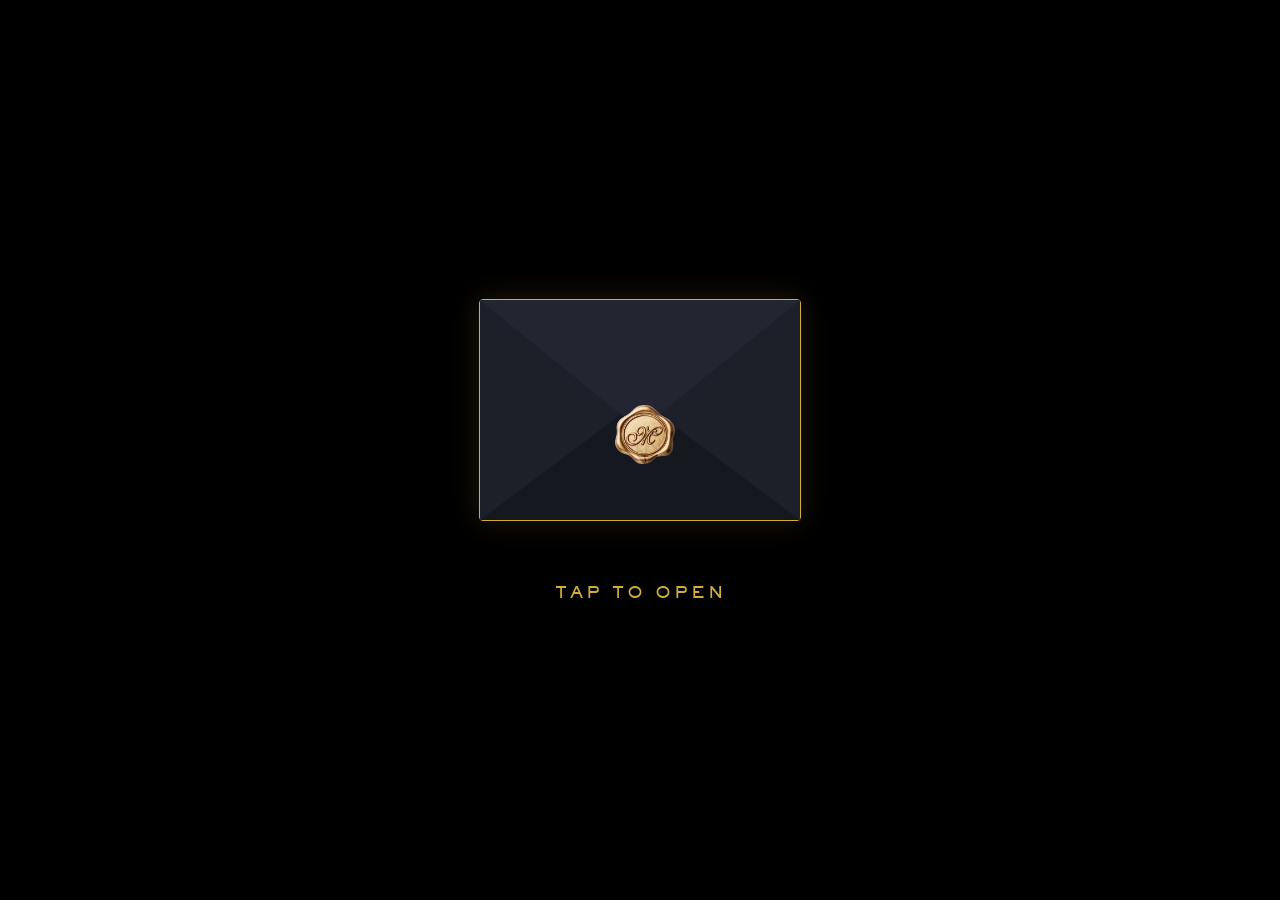
<file: index.html>
<!DOCTYPE html>
<html lang="en">
<head>
    <meta charset="UTF-8">
    <meta name="viewport" content="width=device-width, initial-scale=1.0">
    <title>Marieta's 50th Birthday</title>
    <link rel="stylesheet" href="landing.css">
</head>
<body>

    <div class="envelope-wrapper" id="envelope" onclick="openEnvelope()">
        
        <div class="letter">
            <h2>You're Invited</h2>
        </div>
        
        <div class="envelope-front-left"></div>
        <div class="envelope-front-right"></div>
        <div class="envelope-front-bottom"></div>
        
        <div class="flap">
            <img class="seal" src="wax.webp" alt="M">
        </div>
    </div>

    <div class="instruction-text">Tap to Open</div>

    <script>
        function openEnvelope() {
            const envelope = document.getElementById('envelope');
            
            envelope.classList.add('open');
            
            setTimeout(() => {
                window.location.href = 'invitation.html';
            }, 1600);
        }
    </script>

</body>
</html>
</file>
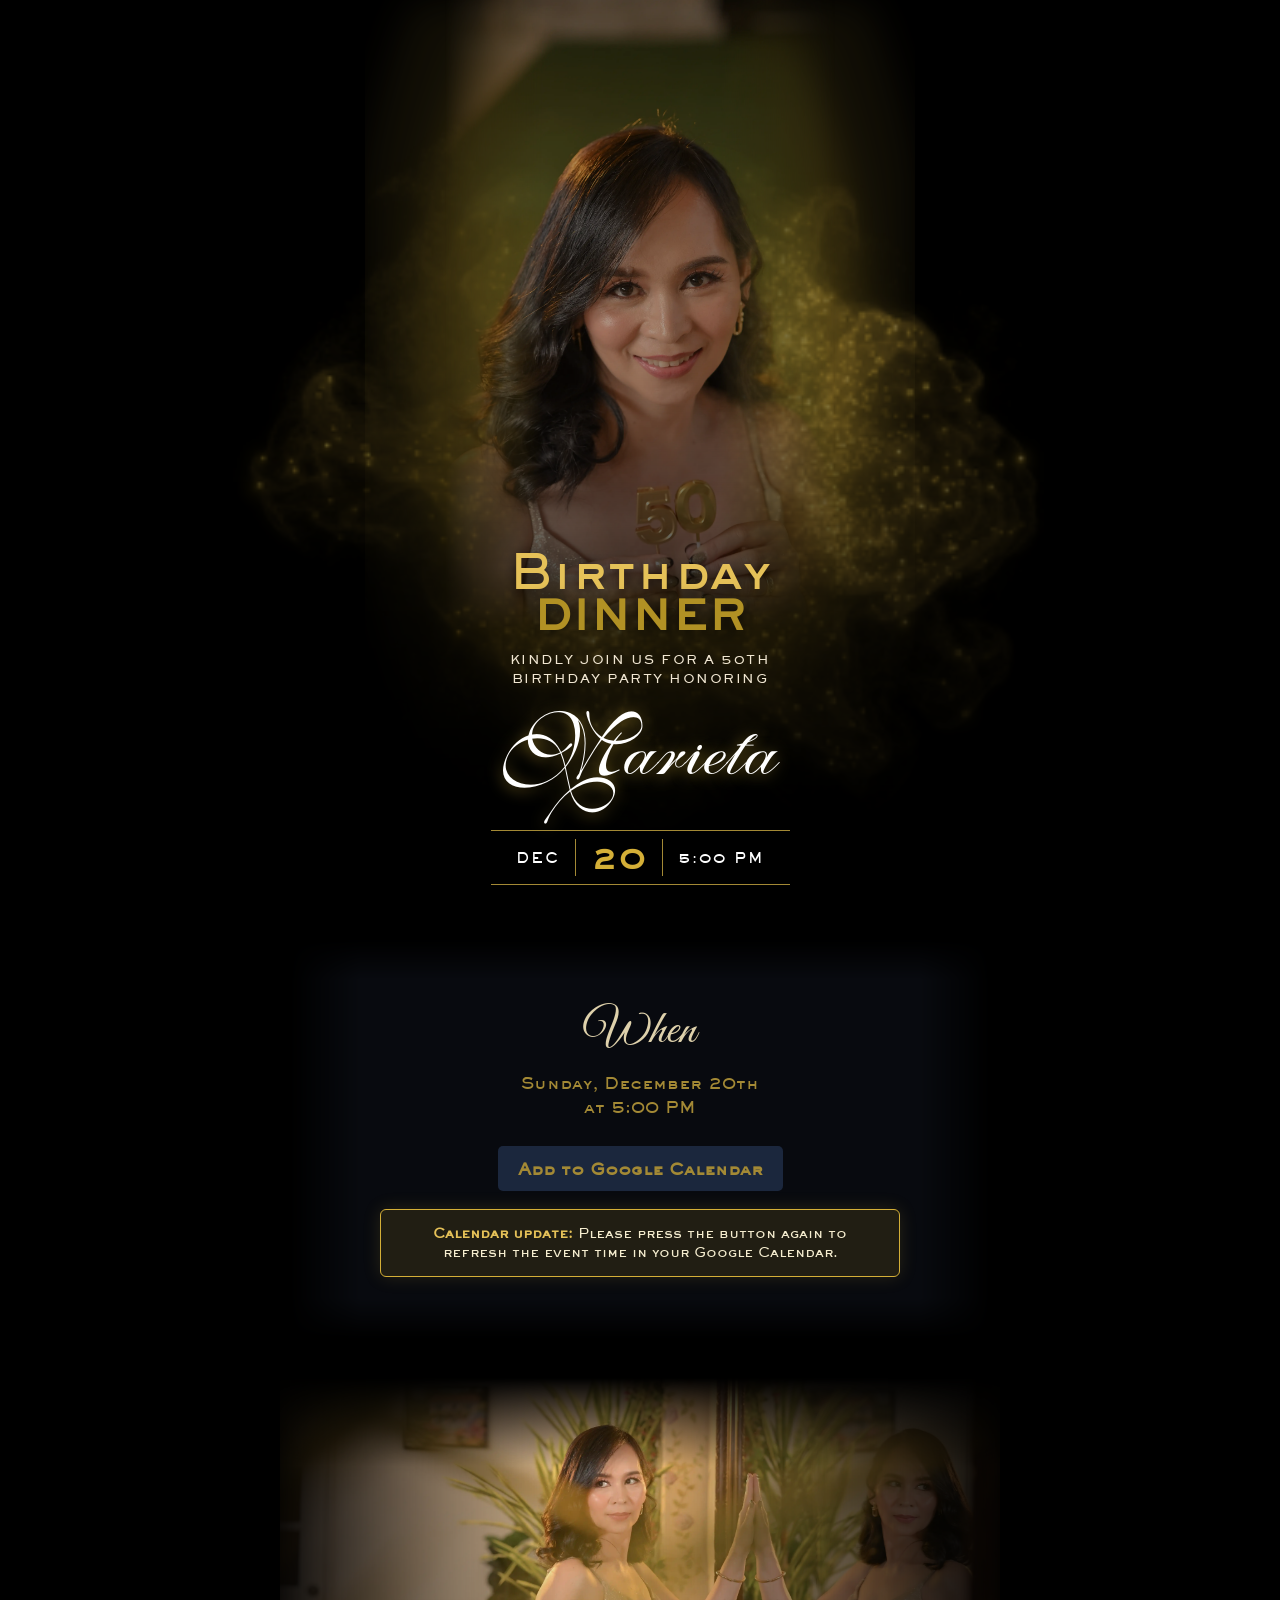
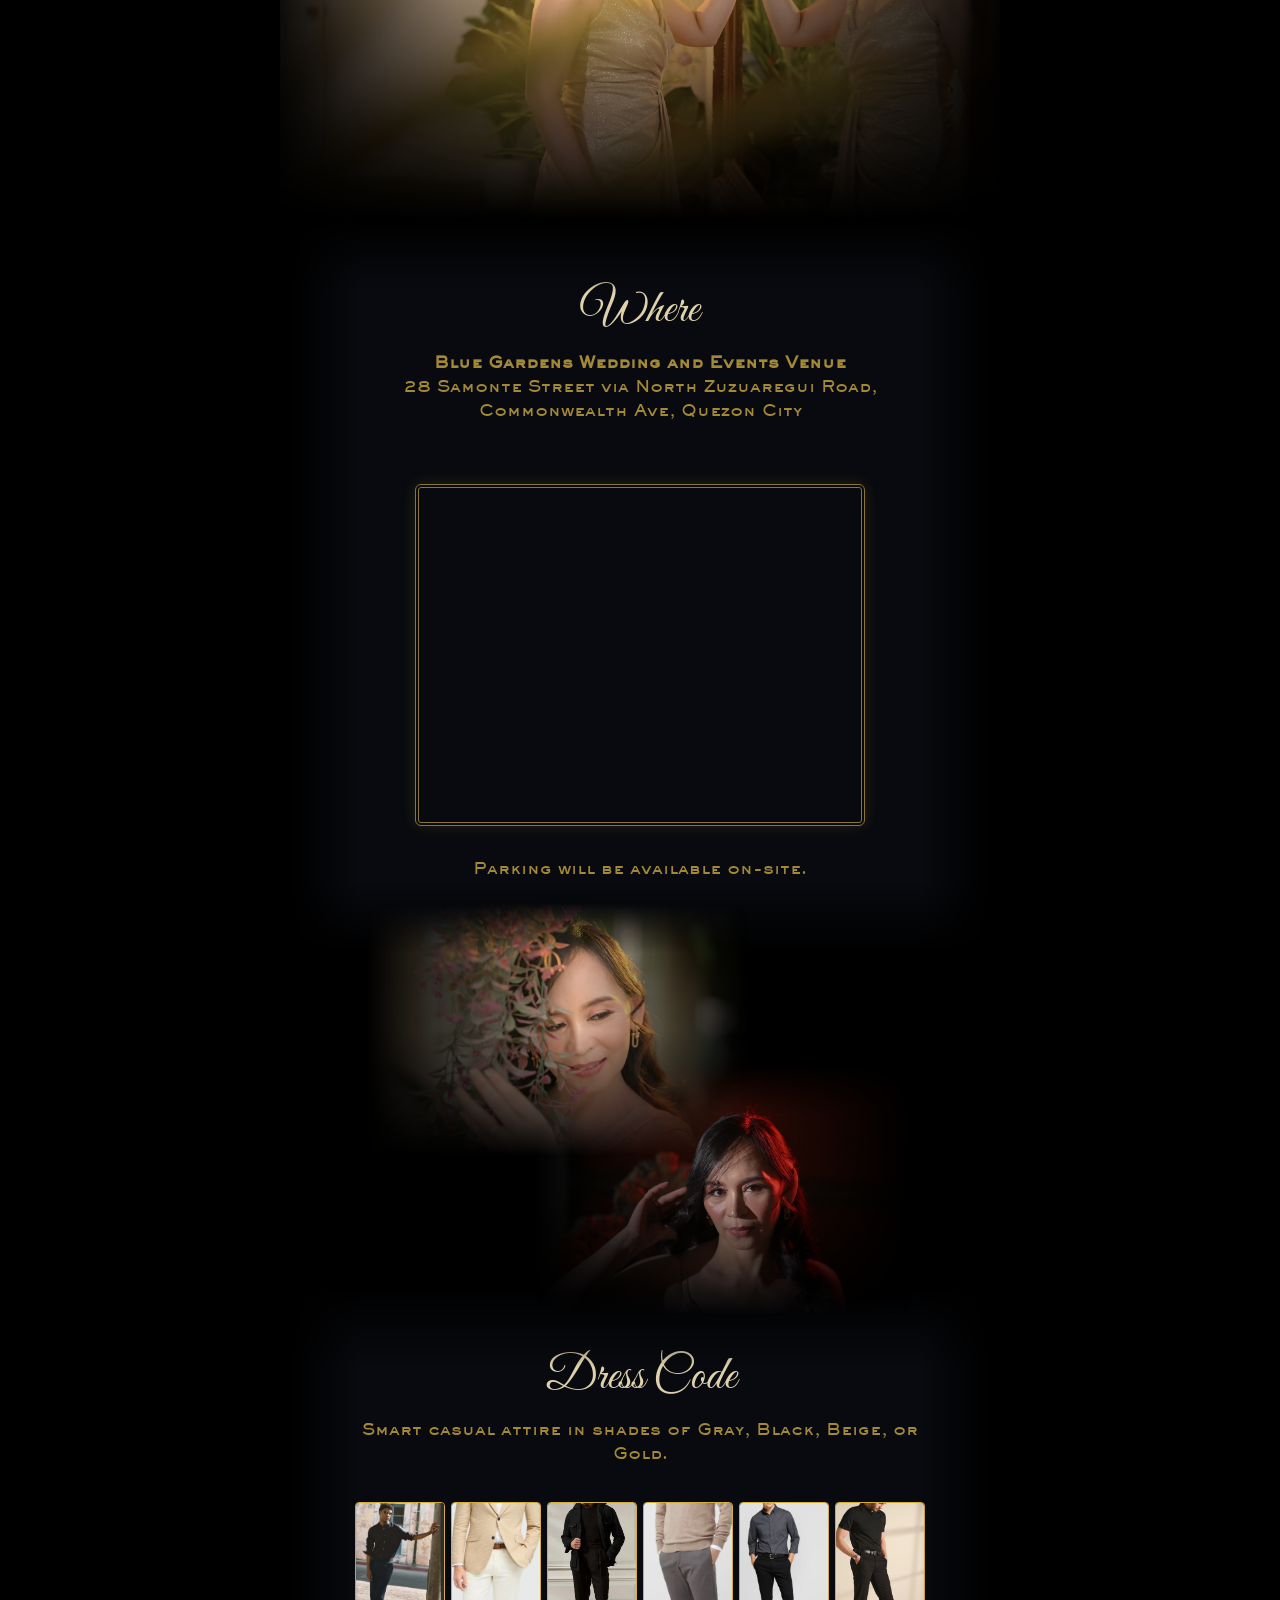
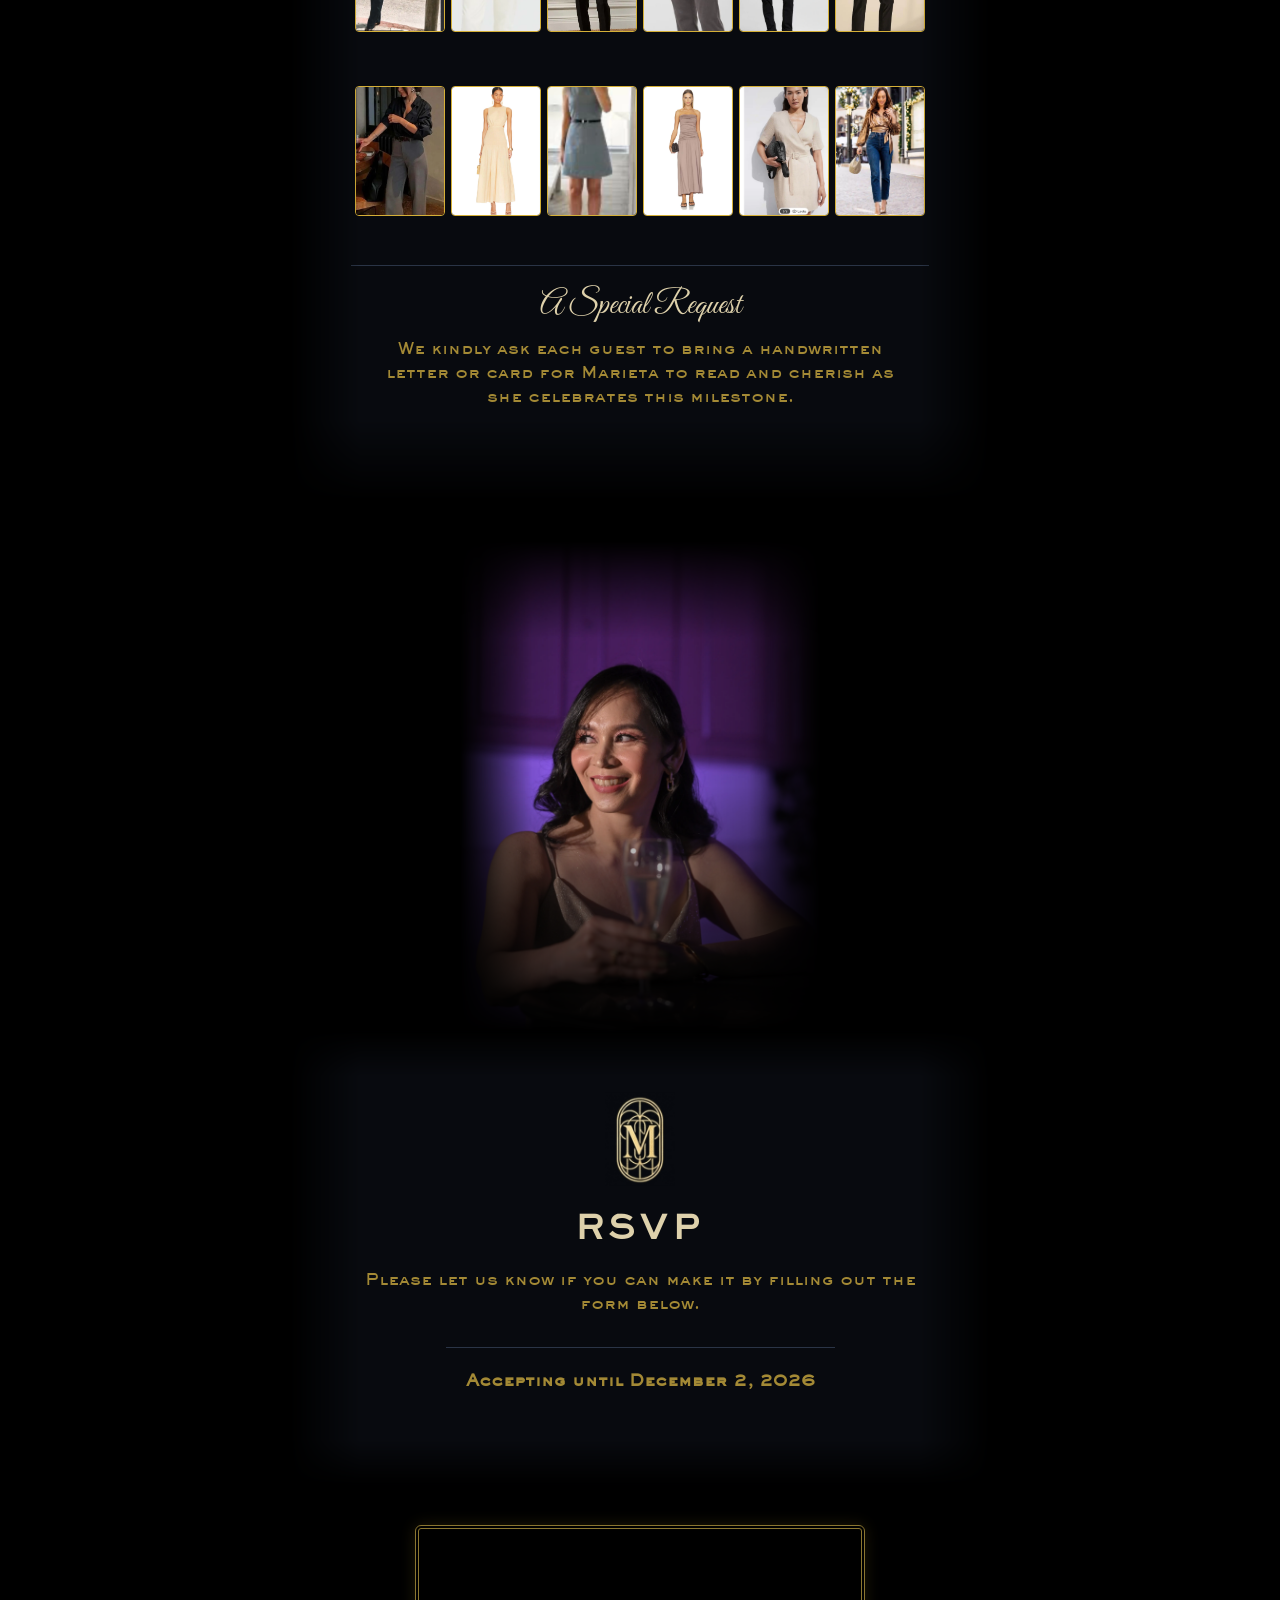
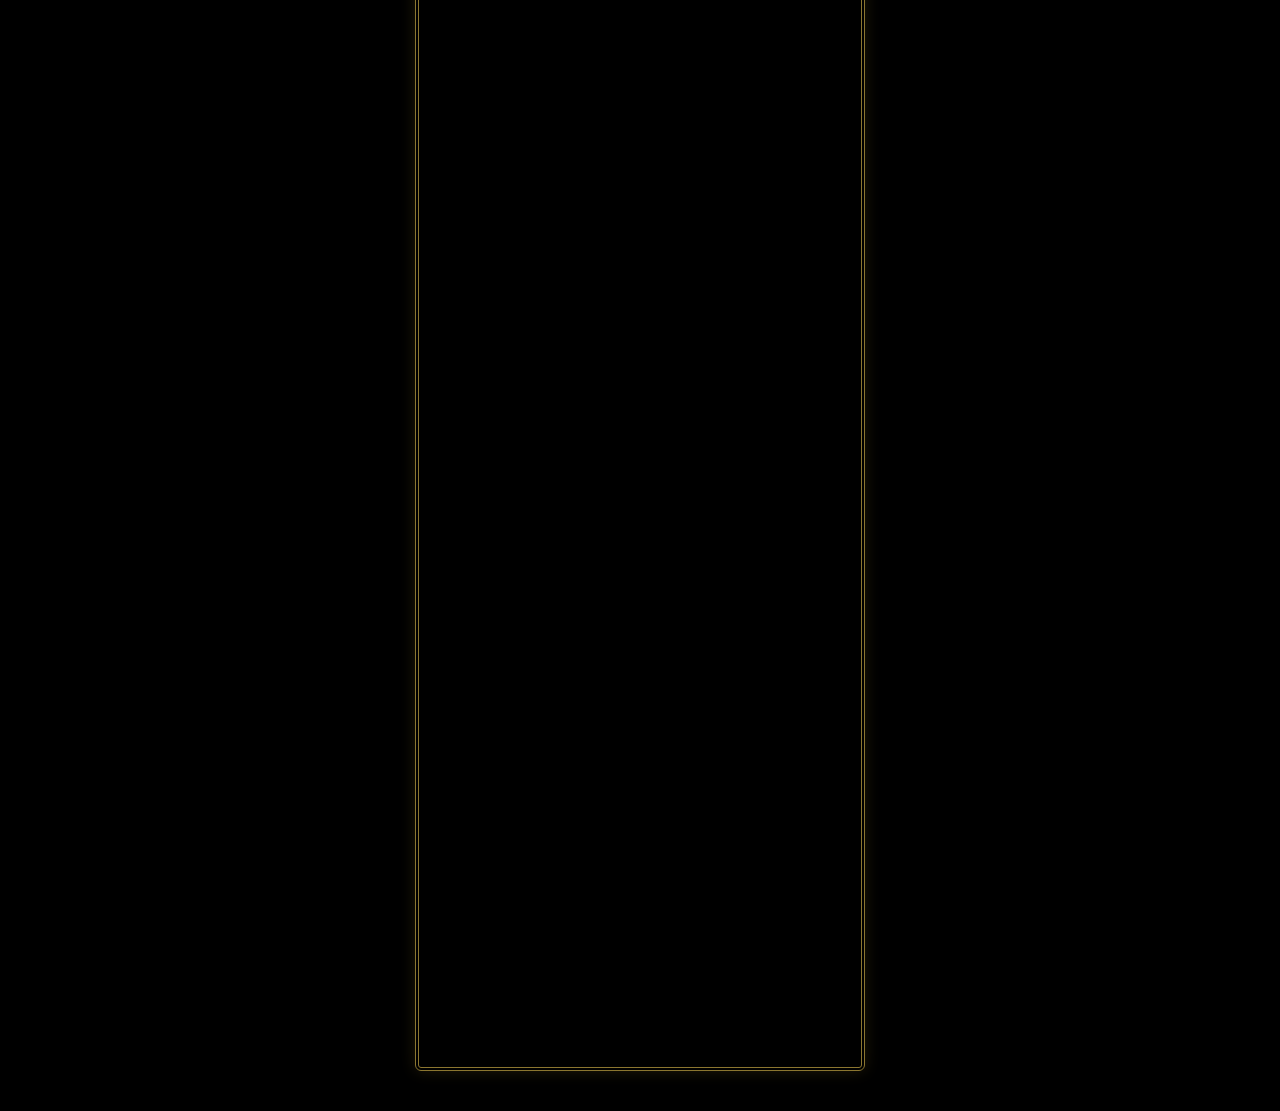
<file: invitation.html>
<!DOCTYPE html>
<html lang="en">

<head>
    <meta charset="UTF-8">
    <meta name="viewport" content="width=device-width, initial-scale=1.0">
    <title>Marieta's 50th Birthday Invitation</title>
    <link rel="stylesheet" href="style.css">
    <link rel="preconnect" href="https://fonts.googleapis.com">
    <link rel="preconnect" href="https://fonts.gstatic.com" crossorigin>
    <link href="https://fonts.googleapis.com/css2?family=Great+Vibes&display=swap" rel="stylesheet">
</head>

<body>
    <nav class="sticky-nav">
        <span class="nav-group">
            <span class="nav-name">Marieta's</span>
            <span class="nav-title">50th Birthday</span>
        </span>
    </nav>

    <section class="hero-section">

        <div class="hero-bg-wrapper">

            <div class="hero-glow"></div>
            <div class="dust-overlay"></div>
            <div class="hero-bg"></div>

        </div>
        <div class="hero-overlay"></div>
        <div class="hero-content">
            <span class="script-title">Birthday</span>
            <h1 class="gold-title">DINNER</h1>
            <p class="hero-subtitle">KINDLY JOIN US FOR A 50TH<br>BIRTHDAY PARTY HONORING</p>
            <span class="script-name">Marieta</span>

            <div class="hero-date-badge">
                <span>DEC</span>
                <span class="day-num">20</span>
                <span>5:00 PM</span>
            </div>

            <div class="scroll-hint">
            </div>
        </div>
    </section>

    <main class="main-content">
        <section class="content-section">
            <span class="content-heading">When</span>
            <p>Sunday, December 20th<br>at 5:00 PM</p>
            <a href="https://calendar.google.com/calendar/render?action=TEMPLATE&text=Marieta's+50th+Birthday&dates=20261220T090000Z/20261220T140000Z&details=Join+us+in+celebrating+Marieta's+50th+Birthday!&location=Blue+Gardens+Wedding+and+Events+Venue,+28+Samonte+Street,+Quezon+City"
                target="_blank" class="calendar-btn">
                Add to Google Calendar
            </a>
            <p class="calendar-update-alert" role="status">
                <strong>Calendar update:</strong> Please press the button again to refresh the event time in your Google Calendar.
            </p>
        </section>

        <div class="intermission-single">
            <img src="images/AGP_1832.webp" alt="Marieta">
        </div>

        <section class="content-section">
            <span class="content-heading">Where</span>
            <p><strong>Blue Gardens Wedding and Events Venue</strong><br>28 Samonte Street via North Zuzuaregui
                Road,<br>Commonwealth Ave, Quezon City</p>
            <div class="embed-container">
                <iframe
                    src="https://www.google.com/maps/embed?pb=!1m18!1m12!1m3!1d3859.6525495400006!2d121.07692460000001!3d14.675648899999999!2m3!1f0!2f0!3f0!3m2!1i1024!2i768!4f13.1!3m3!1m2!1s0x3397b755c9741e83%3A0x394d8d6a9c811c6e!2sBlue%20Gardens%20Wedding%20and%20Events%20Venue!5e0!3m2!1sen!2sph!4v1792749776735!5m2!1sen!2sph"
                    width="400" height="300" style="border:0;" allowfullscreen="" loading="lazy"
                    referrerpolicy="strict-origin-when-cross-origin"></iframe>
            </div>
            <p>Parking will be available on-site.</p>
        </section>

        <div class="intermission-gallery">
            <img src="images/AGP_1328.webp" alt="Gallery Image 1">
            <img src="images/AGP_1890.webp" alt="Gallery Image 2">
        </div>

        <section class="content-section">
            <span class="content-heading">Dress Code</span>
            <p>Smart casual attire in shades of Gray, Black, Beige, or Gold.</p>

            <p class="attire-scroll-hint">Scroll right to see more</p>
            <div class="attire-guide" id="attire-gallery-1"></div>
            <div class="attire-guide" id="attire-gallery-2"></div>


            <div class="letter-request">
                <h3 class="content-heading">A Special Request</h3>
                <p>We kindly ask each guest to bring a handwritten letter or card for Marieta to read and cherish as she
                    celebrates this milestone.</p>
            </div>
        </section>

        <div class="intermission-single small">
            <img src="images/AGP_1466.webp" alt="Marieta">
        </div>

        <section class="content-section rsvp-section">
            <img src="logo.png" alt="Birthday Logo" class="rsvp-logo">
            <h2>RSVP</h2>
            <p>Please let us know if you can make it by filling out the form below.</p>
            <div class="letter-request">
                <p><b>Accepting until December 2, 2026</b></p>
            </div>
        </section>
        <div class="embed-container form-container">
            <iframe
                src="https://docs.google.com/forms/d/e/1FAIpQLScYEzwaiXjKm_XusPFMFKHVZNzl14Qc8IQHs6FGBVoBxLh_rw/viewform?embedded=true"
                width="640" height="900" frameborder="0" marginheight="0" marginwidth="0">Loading…</iframe>
        </div>
    </main>

    <script>
        window.addEventListener('scroll', () => {
            const scrollPos = window.scrollY || window.pageYOffset || document.documentElement.scrollTop;

            const heroBg = document.querySelector('.hero-bg');
            if (heroBg) {
                const scaleValue = 1 + (scrollPos / 1500);
                heroBg.style.transform = `scale(${scaleValue})`;
            }

            const nav = document.querySelector('.sticky-nav');
            if (nav) {
                if (scrollPos > 600) {
                    nav.classList.add('visible');
                } else {
                    nav.classList.remove('visible');
                }
            }
        }, { passive: true });
    </script>

    <script>
        const attireImages1 = [
            "attire/1.webp",
            "attire/2.webp",
            "attire/3.webp",
            "attire/4.webp",
            "attire/5.webp",
            "attire/6.webp"
        ];

        const attireImages2 = [
            "attire/7.webp",
            "attire/8.webp",
            "attire/9.webp",
            "attire/10.webp",
            "attire/11.webp",
            "attire/12.webp"
        ];

        function populateAttire(containerId, images) {
            const container = document.getElementById(containerId);
            if (!container) return;

            container.innerHTML = images.map(imgSrc => `
            <div class="attire-box">
                <img src="${imgSrc}" alt="Attire Inspiration">
            </div>
        `).join('');
        }

        populateAttire('attire-gallery-1', attireImages1);
        populateAttire('attire-gallery-2', attireImages2);
    </script>

</body>

</html>
</file>
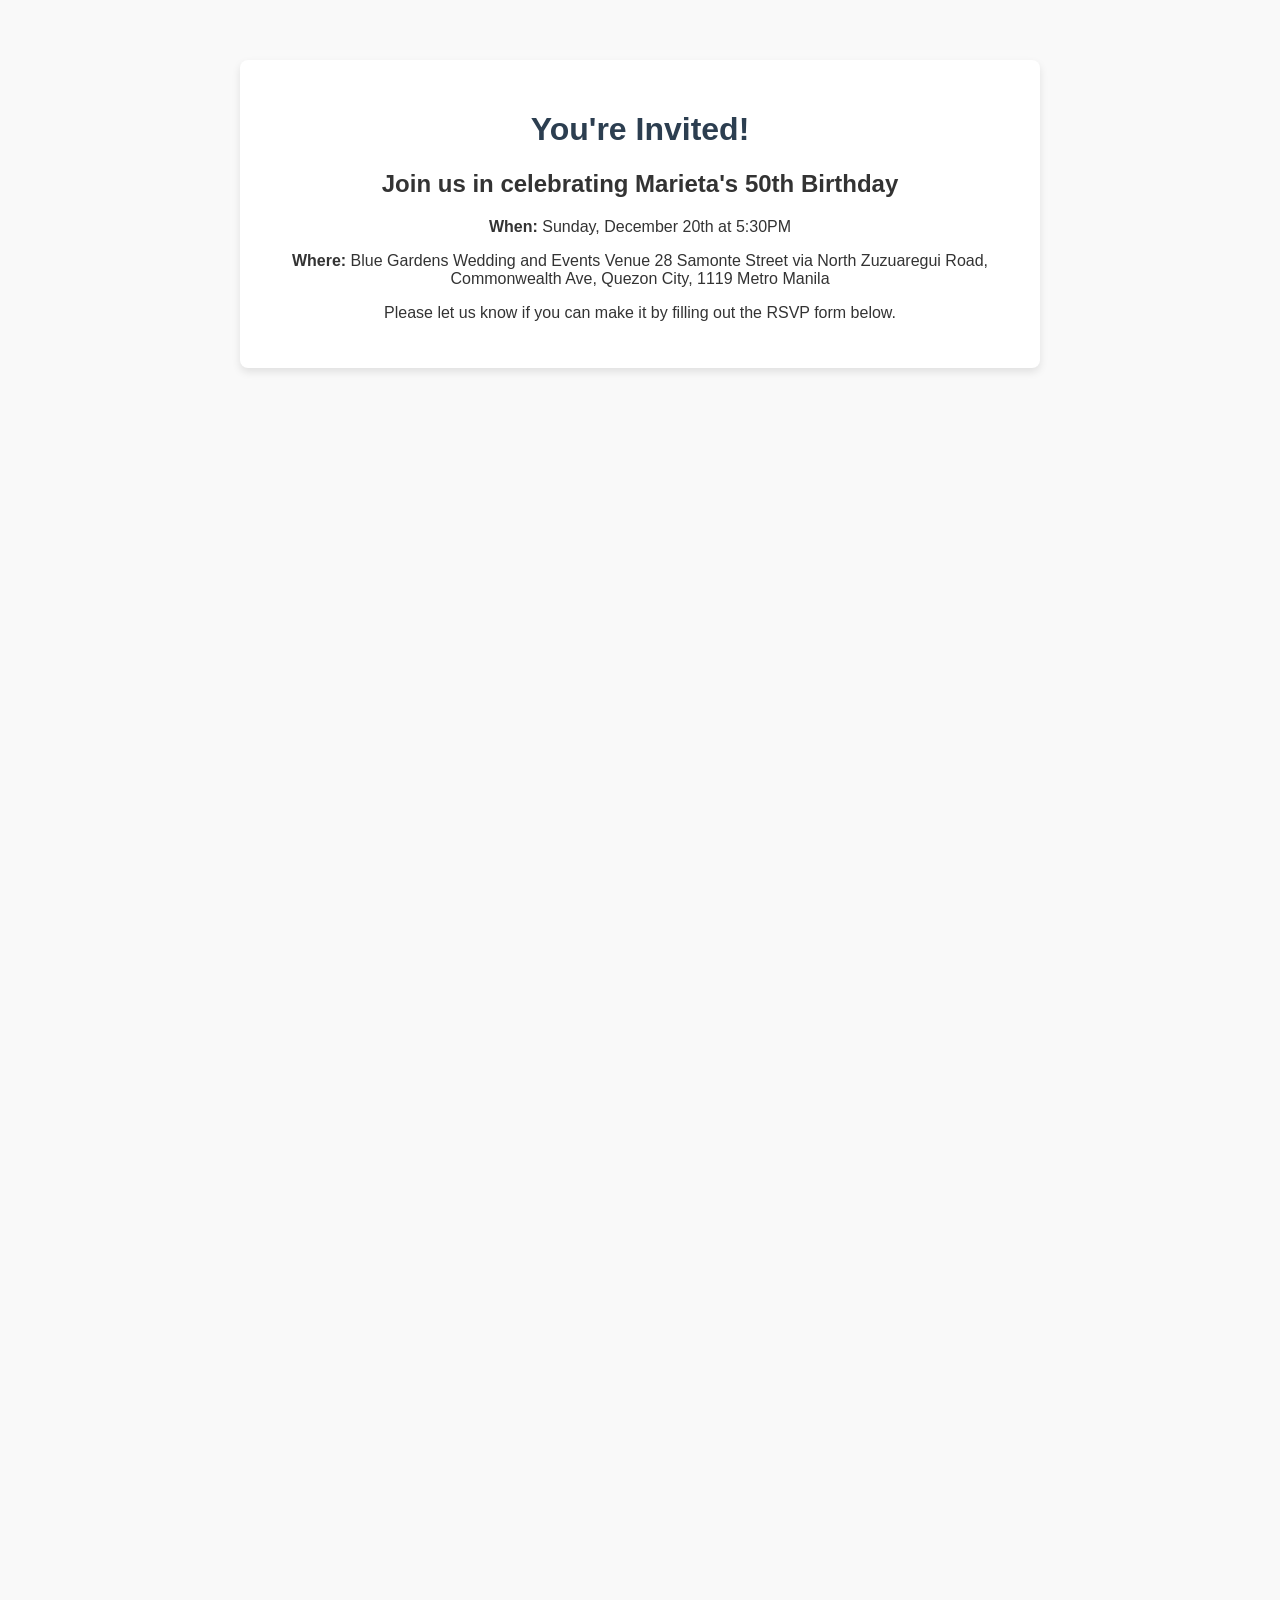
<file: main.html>
<!DOCTYPE html>
<html lang="en">
<head>
    <meta charset="UTF-8">
    <meta name="viewport" content="width=device-width, initial-scale=1.0">
    <title>Mom's 50th Birthday Invitation</title>
    <style>
        body {
            font-family: Arial, sans-serif;
            text-align: center;
            margin: 40px auto;
            max-width: 800px;
            background-color: #f9f9f9;
            color: #333;
            padding: 20px;
        }
        .invitation-container {
            background-color: #ffffff;
            padding: 30px;
            border-radius: 8px;
            box-shadow: 0 4px 8px rgba(0,0,0,0.1);
            margin-bottom: 30px;
        }
        .embed-container {
            display: flex;
            justify-content: center;
            width: 100%;
            overflow-x: auto;
            margin-bottom: 30px;
        }
        iframe {
            max-width: 100%;
            border-radius: 8px; /* Optional: adds slightly rounded corners to the embeds */
        }
        h1 {
            color: #2c3e50;
        }
    </style>
</head>
<body>

    <div class="invitation-container">
        <h1>You're Invited!</h1>
        <h2>Join us in celebrating Marieta's 50th Birthday</h2>
        
        <p><strong>When:</strong> Sunday, December 20th at 5:30PM</p>
        <p><strong>Where:</strong> Blue Gardens Wedding and Events Venue 28 Samonte Street via North Zuzuaregui Road, Commonwealth Ave, Quezon City, 1119 Metro Manila </p>
        
        <p>Please let us know if you can make it by filling out the RSVP form below.</p>
    </div>

    <!-- Google Maps Embed -->
    <div class="embed-container">
        <iframe src="https://www.google.com/maps/embed?pb=!1m18!1m12!1m3!1d3859.6525495400006!2d121.07692460000001!3d14.675648899999999!2m3!1f0!2f0!3f0!3m2!1i1024!2i768!4f13.1!3m3!1m2!1s0x3397b755c9741e83%3A0x394d8d6a9c811c6e!2sBlue%20Gardens%20Wedding%20and%20Events%20Venue!5e0!3m2!1sen!2sph!4v1792749776735!5m2!1sen!2sph" width="400" height="300" style="border:0;" allowfullscreen="" loading="lazy" referrerpolicy="strict-origin-when-cross-origin"></iframe>
    </div>

    <!-- RSVP Form Embed -->
    <div class="embed-container">
       <iframe src="https://docs.google.com/forms/d/e/1FAIpQLSeVoZjYSaJI6kJXvKvB5aPWYz0aKWJUjvun82M0I4zRN3QyFA/viewform?embedded=true" width="640" height="1010" frameborder="0" marginheight="0" marginwidth="0">Loading…</iframe>
    </div>

</body>
</html>
</file>
<file: landing.css>
@font-face {
    font-family: 'Sackers Gothic';
    src: url('Sackers-Gothic-Heavy.ttf') format('truetype');
    font-weight: normal;
    font-style: normal;
}

body {
    background: #000000;
    display: flex;
    flex-direction: column;
    justify-content: center;
    align-items: center;
    height: 100vh;
    margin: 0;
    font-family: 'Sackers Gothic', normal;
    overflow: hidden;
}

.envelope-wrapper {
    position: relative;
    width: 320px;
    height: 220px;
    background-color: #1a1c23;
    border: 1px solid #d4af37;
    border-radius: 4px;
    box-shadow: 0 0 30px rgba(212, 175, 55, 0.15), inset 0 0 20px rgba(0, 0, 0, 0.5);
    cursor: pointer;
}

.envelope-wrapper:hover {
    box-shadow: 0 0 35px rgba(212, 175, 55, 0.6), 0 0 15px rgba(212, 175, 55, 0.4);
}

.letter {
    position: absolute;
    bottom: 10px;
    left: 10px;
    width: 296px;
    height: 196px;
    background-color: #080a0f;
    border: 2px solid #d4af37;
    border-radius: 4px;
    display: flex;
    flex-direction: column;
    justify-content: center;
    align-items: center;
    z-index: 2;
    transition: transform 0.8s cubic-bezier(0.4, 0, 0.2, 1);
    transition-delay: 0.3s;
    box-shadow: 0 4px 10px rgba(0, 0, 0, 0.3);
}

.letter h2 {
    margin: 0;
    color: #d4af37;
    font-size: 24px;
    text-align: center;
}

.envelope-front-left {
    position: absolute;
    top: 0;
    left: 0;
    width: 0;
    height: 0;
    border-top: 110px solid transparent;
    border-bottom: 110px solid transparent;
    border-left: 160px solid #1e2029;
    z-index: 3;
    pointer-events: none;
}

.envelope-front-right {
    position: absolute;
    top: 0;
    right: 0;
    width: 0;
    height: 0;
    border-top: 110px solid transparent;
    border-bottom: 110px solid transparent;
    border-right: 160px solid #1e2029;
    z-index: 3;
    pointer-events: none;
}

.envelope-front-bottom {
    position: absolute;
    bottom: 0;
    left: 0;
    width: 0;
    height: 0;
    border-left: 160px solid transparent;
    border-right: 160px solid transparent;
    border-bottom: 120px solid #16181f;
    z-index: 4;
    pointer-events: none;
}

.flap {
    position: absolute;
    top: 0;
    left: 0;
    width: 0;
    height: 0;
    border-left: 160px solid transparent;
    border-right: 160px solid transparent;
    border-top: 130px solid #232630;
    transform-origin: top;
    transition: transform 0.6s cubic-bezier(0.4, 0, 0.2, 1), z-index 0s 0.2s;
    z-index: 5;
    pointer-events: none;
}

.seal {
    position: absolute;
    top: -25px;
    left: -25px;
    width: 60px;
    height: 60px;
    pointer-events: none;
    object-fit: contain;
}

.open .flap {
    transform: rotateX(180deg);
    z-index: 1;
}

.open .letter {
    transform: translateY(-130px);
}

.instruction-text {
    margin-top: 60px;
    color: #d4af37;
    font-size: 16px;
    letter-spacing: 3px;
    text-transform: uppercase;
}
</file>
<file: style.css>
@font-face {
    font-family: 'Christmas Angely';
    src: url('ChristmasAngely-Regular.otf') format('opentype');
    font-weight: normal;
    font-style: normal;
}

@font-face {
    font-family: 'Sackers Gothic';
    src: url('Sackers-Gothic-Heavy.ttf') format('truetype');
    font-weight: normal;
    font-style: normal;
}

* {
    box-sizing: border-box;
    margin: 0;
    padding: 0;
}

html {
    overflow-x: clip;
}

body {
    font-family: Georgia, serif;
    text-align: center;
    background-color: #000000;
    color: #a38935;
    overflow-x: hidden;
}

.hero-section {
    position: relative;
    width: 100%;
    height: 100vh;
    height: 100dvh;
    display: flex;
    align-items: flex-end; 
    justify-content: center;
    overflow: hidden;
    padding-bottom: env(safe-area-inset-bottom);
}

.hero-bg-wrapper {
    position: absolute;
    top: 0;
    left: 0;
    width: 100%;
    height: 100%;
    background-color: #000000;
    display: flex;
    justify-content: center;
    z-index: 1; 

    -webkit-mask-image: 
        linear-gradient(to bottom, transparent 0%, black 0%, black 80%, transparent 100%);
    mask-image: 
        linear-gradient(to bottom, transparent 0%, black 0%, black 80%, transparent 100%);
}

.hero-bg {
    position: relative;
    z-index: 3; 
    width: 100%;
    max-width: 390px; 
    height: 70%;
    background-image: url('images/AGP_1715.webp');
    
    background-position: center 50%;
    background-size: cover;
    background-repeat: no-repeat;
    background-attachment: fixed;

    -webkit-mask-composite: source-in;
    
    mask-image: 
        linear-gradient(to right, transparent 0%, black 25%, black 70%, transparent 100%),
        linear-gradient(to bottom, black 0%, black 90%, transparent 100%);
    mask-composite: intersect;

    transform-origin: center top;
    will-change: transform;
}

@supports (-webkit-touch-callout: none) {
    .hero-bg {
        background-attachment: scroll;
    }
}

.hero-glow {
    position: absolute;
    top: 0%;
    width: 100%;
    max-width: 550px;
    height: 100%;
    z-index: 2;
    pointer-events: none;


    background: radial-gradient(
        ellipse at center 40%,
        rgba(205, 169, 50, 0.35) 55%,
        rgba(163, 137, 53, 0.15) 60%,
        rgba(163, 137, 53, 0.15) 75%,
        transparent 75%
    );

    -webkit-mask-image: linear-gradient(to bottom, black 0%, black 60%, transparent 100%);
    mask-image: linear-gradient(to bottom, black 0%, black 60%, transparent 100%);
    
    filter: blur(20px);
}

.dust-overlay {
    position: absolute;
    top: 0;
    left: 0;
    width: 100%;
    height: 100%;
    z-index: 3; 
    pointer-events: none;

    background-image: url('dust.png'); 
    background-position: center center;
    background-size: cover;
    background-repeat: no-repeat;
    -webkit-mask-image: linear-gradient(to bottom, transparent 0%, black 15%, black 85%, transparent 100%);
    mask-image: linear-gradient(to bottom, transparent 0%, black 15%, black 85%, transparent 100%);
}

.hero-overlay {
    position: absolute;
    top: 0;
    left: 0;
    width: 100%;
    height: 100%;
    background: linear-gradient(
        to bottom,
        rgba(0, 0, 0, 0.3) 40%,
        rgba(0, 0, 0, 0.6) 60%,
        rgba(0, 0, 0, 0.95) 100%
    );
    z-index: 2;
}

.hero-content {
    position: relative;
    z-index: 3;
    width: 90%;
    max-width: 500px;
    display: flex;
    flex-direction: column;
    align-items: center;
    transform: translateY(10px); 
}

.script-title {
    font-family: 'Sackers Gothic', normal;
    font-size: 3rem;
    color: #e5c158;
    line-height: 0.7;
    text-shadow: 0 2px 15px rgba(0, 0, 0, 0.8);
}

.gold-title {
    font-family: 'Sackers Gothic', normal;
    font-size: 2.5rem;
    letter-spacing: 2px;
    color: #b19124;
    margin-bottom: 10px;
    text-shadow: 0 2px 15px rgba(0, 0, 0, 0.9);
}

.hero-subtitle {
    font-size: 0.75rem;
    font-family: 'Sackers Gothic', normal;
    letter-spacing: 1.5px;
    color: #f0e6d2;
    line-height: 1.6;
    margin-bottom: 0px;
}

.script-name {
    font-family: 'Christmas Angely', normal;
    font-size: 5rem;
    color: #ffffff;
    text-shadow: 0 2px 15px rgba(212, 175, 55, 0.6);
}

.hero-date-badge {
    font-family: 'Sackers Gothic', normal;
    display: inline-flex;
    align-items: center;
    gap: 15px;
    border-top: 1px solid #a38935;
    border-bottom: 1px solid #a38935;
    padding: 8px 25px;
    color: #ffffff;
    font-size: 0.9rem;
    letter-spacing: 2px;
}

.hero-date-badge .day-num {
    font-size: 1.8rem;
    font-weight: bold;
    color: #d4af37;
    border-left: 1px solid #a38935;
    border-right: 1px solid #a38935;
    padding: 0 15px;
}

.scroll-hint {
    margin-top: 10px; 
    margin-bottom: 15px; 
}

.main-content {
    position: relative;
    z-index: 4;
    background-color: #000000;
    padding: 40px 20px;
    max-width: 800px;
    margin: 0 auto;
}

.embed-container {
    display: flex;
    justify-content: center;
    width: 100%;
    max-width: 450px; 
    margin: 50px auto 30px auto; 
    border: 4px double #8b7630;
    border-radius: 6px;
    padding: 4px; 
    box-shadow: 0 0 15px rgba(212, 175, 55, 0.15); 
}

.embed-container iframe {
    width: 100% !important;
    aspect-ratio: 4 / 3; 
    height: auto !important; 
}

.form-container iframe {
    aspect-ratio: auto;
    height: 1130px !important;
}

iframe {
    max-width: 100%;
    border-radius: 2px;
}

h1 {
    color: #d4af37;
    margin-bottom: 10px;
}

h2 {
    color: #a38935;
    font-size: 1.2rem;
    margin-bottom: 20px;
}

p {
    margin-bottom: 12px;
    line-height: 1.5;
}

.calendar-btn {
    display: inline-block;
    margin-top: 15px;
    padding: 12px 20px;
    background-color: #1b273d;
    color: #a38935;
    text-decoration: none;
    border-radius: 5px;
    font-weight: bold;
    transition: background-color 0.3s ease;
}

.calendar-btn:hover {
    background-color: #687893;
}

.calendar-update-alert {
    width: 100%;
    max-width: 520px;
    margin: 18px auto 0;
    padding: 14px 18px;
    color: #f5edcf;
    background: rgba(212, 175, 55, 0.12);
    border: 1px solid #d4af37;
    border-radius: 6px;
    box-shadow: 0 0 18px rgba(212, 175, 55, 0.16);
    font-family: 'Sackers Gothic', normal;
    font-size: 0.80rem;
    line-height: 1.5;
}

.calendar-update-alert strong {
    color: #e5c158;
}

.content-section {
    font-family: 'Sackers Gothic', normal;
    max-width: 700px; 
    margin: 0 auto 40px auto; 
    background-color: #080a0f;
    padding: 60px 60px; 
    border-radius: 8px;
    box-shadow: 0 4px 20px rgba(212, 175, 55, 0.05);
    border: 1px solid #1a2233;
    display: flex;
    flex-direction: column;
    align-items: center;

    -webkit-mask-image: 
        linear-gradient(to bottom, transparent 0%, black 10%, black 90%, transparent 100%),
        linear-gradient(to right, transparent 0%, black 10%, black 90%, transparent 100%);
    -webkit-mask-composite: source-in;
    
    mask-image: 
        linear-gradient(to bottom, transparent 0%, black 10%, black 90%, transparent 100%),
        linear-gradient(to right, transparent 0%, black 10%, black 90%, transparent 100%);
    mask-composite: intersect;
}

.content-heading {
    font-family: 'Great Vibes', normal;
    color: #ded1ab;
    font-size: 3rem;
    margin-bottom: 10px;
}

.intermission-single{
    overflow: hidden;
    box-shadow: 0 5px 25px rgba(0,0,0,0.5);

    -webkit-mask-image: 
        linear-gradient(to bottom, transparent 0%, black 10%, black 90%, transparent 100%),
        linear-gradient(to right, transparent 0%, black 10%, black 90%, transparent 100%);
    -webkit-mask-composite: source-in;
    
    mask-image: 
        linear-gradient(to bottom, transparent 0%, black 20%, black 50%, transparent 100%),
        linear-gradient(to right, transparent 0%, black 40%, black 50%, transparent 100%);
    mask-composite: intersect;
}

.intermission-single img {
    width: 100%;
    max-width: 600px;
    height: auto;
    border-radius: 8px;
    margin: 0 auto 40px auto;
    display: block;
    transform: scale(1.2);
}

.intermission-single.small img {
    max-width: 300px; 

    -webkit-mask-image: 
        linear-gradient(to right, transparent 0%, black 20%, black 80%, transparent 100%);
    mask-image: 
        linear-gradient(to right, transparent 0%, black 20%, black 80%, transparent 100%);
}

.intermission-gallery {
    display: flex;
    gap: 15px;
    margin-bottom: 40px;
    justify-content: center;
}

.intermission-gallery img {
    width: 380px;
    height: auto;
    border-radius: 8px;
    object-fit: cover;
    -webkit-mask-image: 
        linear-gradient(to bottom, transparent 0%, black 10%, black 90%, transparent 100%),
        linear-gradient(to right, transparent 0%, black 90%, black 90%, transparent 100%);
    -webkit-mask-composite: source-in;
    
    mask-image: 
        linear-gradient(to bottom, transparent 0%, black 20%, black 50%, transparent 100%),
        linear-gradient(to right, transparent 0%, black 55%, black 50%, transparent 100%);
    mask-composite: intersect;
}

/* left image*/
.intermission-gallery img:nth-child(1) {
    transform: translateY(-90px);
    z-index: 2;
}

/* right image */
.intermission-gallery img:nth-child(2) {
    transform: translateY(70px);
    margin-left: -228px;
    z-index: 1;
}

.attire-guide {
    display: flex;
    flex-wrap: wrap;
    justify-content: center;
    gap: 6px;
    margin: 25px 0;
    width: 100%;
}

.attire-scroll-hint {
    display: none;
    color: #796522;
    opacity: 0.5;
}

.attire-box img {
    width: 90px;
    height: 130px;
    object-fit: cover;
    border-radius: 4px;
    border: 1px solid #d4af37;
}

@media (min-width: 768px) and (max-width: 900px) {
    .attire-guide {
        max-width: 450px;
    }
}

@media (max-width: 767px) {
    .attire-scroll-hint {
        display: block;
        margin: 0 0 12px;
        color: #d4af37;
        font-size: 0.75rem;
        letter-spacing: 1px;
    }

    .attire-guide {
        flex-wrap: nowrap;
        justify-content: flex-start;
        gap: 20px;
        overflow-x: auto;
        scroll-snap-type: x mandatory;
        scroll-behavior: smooth;
        padding: 0 calc(50% - 60px);
        -ms-overflow-style: none;
        scrollbar-width: none;
    }

    .attire-guide::-webkit-scrollbar {
        display: none;
    }

    .attire-box {
        flex: 0 0 auto;
        scroll-snap-align: center;
        scroll-snap-stop: always;
    }
}

.letter-request {
    margin-top: 20px;
    padding: 20px;
    border-top: 1px solid #2a3446;
}

.letter-request h3 {
    font-family: 'Great Vibes', cursive; 
    font-weight: 100;
    font-size: 2rem;
    margin-bottom: 10px;
}

.rsvp-logo {
    width: 70px;
    height: auto;
    margin-bottom: 20px;
}

.form-container {
    margin-top: 20px;
    margin-bottom: 0;
}


.content-section h2{
    color: #ded1ab;
    font-size: 2rem;
    letter-spacing: 5px;
}




.sticky-nav {
    position: fixed;
    top: -150px; 
    left: 0;
    width: 100%;
    background: rgba(0, 0, 0, 0.95);

    -webkit-backdrop-filter: blur(10px);
    backdrop-filter: blur(10px);
    
    padding: 15px 20px 35px 20px; 
    display: flex;
    align-items: center;
    justify-content: center;
    z-index: 1000;
    opacity: 0;
    transition: top 0.4s ease, opacity 0.4s ease;
    
    -webkit-mask-image: linear-gradient(to bottom, black 60%, transparent 100%);
    mask-image: linear-gradient(to bottom, black 60%, transparent 100%);
    
    -webkit-transform: translateZ(0);
    transform: translateZ(0);
}

.sticky-nav.visible {
    top: 0; 
    opacity: 1;
}

.nav-group {
    display: flex;
    align-items: center;
    gap: 12px;
}

.nav-name {
    font-family: 'Christmas Angely', normal;
    font-size: 2.5rem;
    color: #ffffff;
    text-shadow: 0 2px 10px rgba(212, 175, 55, 0.6);
    line-height: 1;
}

.nav-title {
    font-family: 'Sackers Gothic', normal;
    font-size: 1rem;
    font-weight:bolder;
    letter-spacing: 2px;
    text-align: left;
    color: #d4af37;
    text-transform: uppercase;
}
</file>
